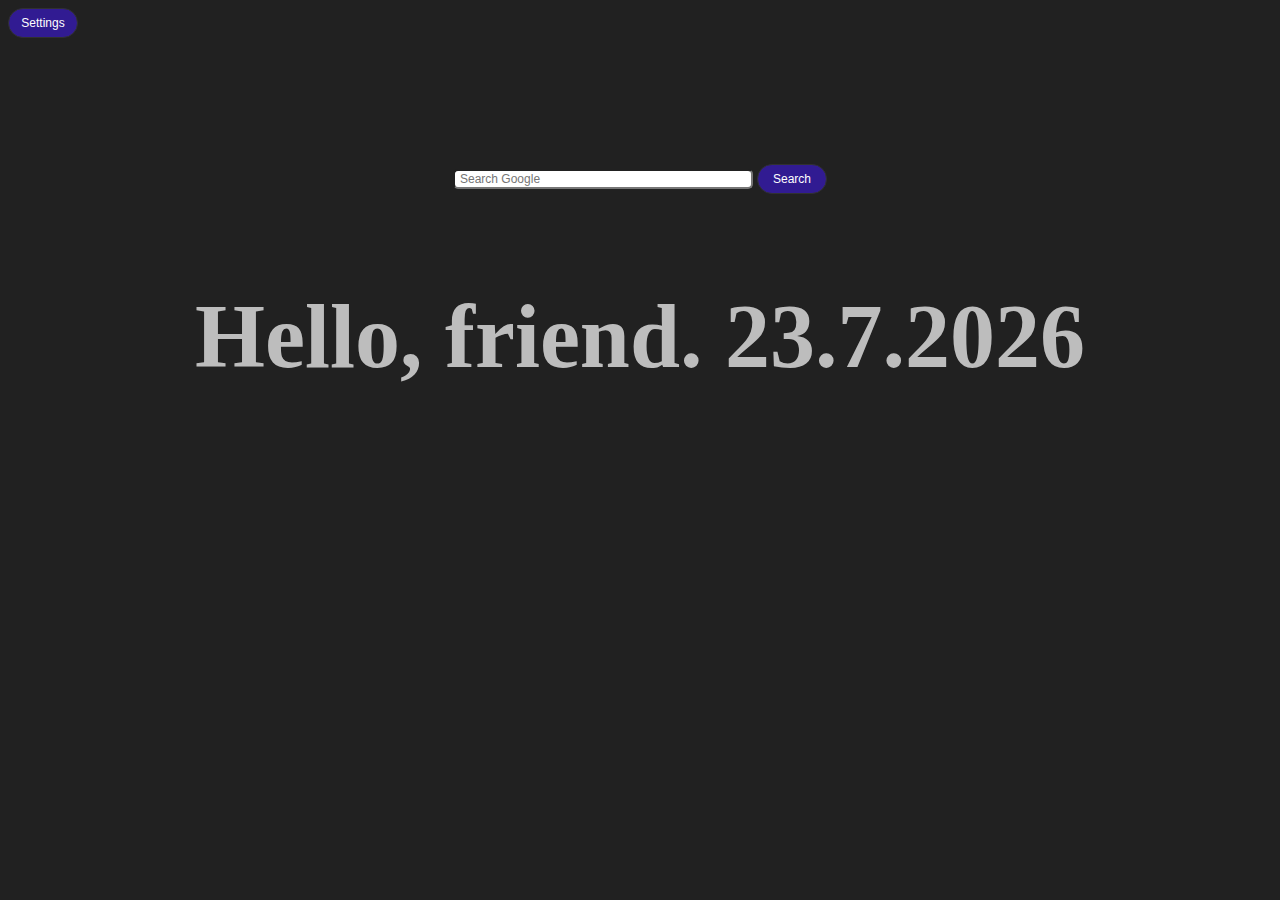
<file: StartScreenExtension/ext/index.html>
<html>
    <head>
    <meta charset="utf-8" />
    <title>Simple Greeting Dashboard</title>
            <button id="settings-button">Settings</button>
            <div class="settings" id="settings">
                <form class="name-form" id="name-form" action="#">
                    <input class="name-input" type="text"
                        id="name-input" placeholder="Type your name here...">
                        
                    <button type="submit" class="name-button">Add</button>
                
                </form>
            </div>
            
            <div class="search-container">
                    <form method="get" action="http://www.google.com">
                  
                    <input type="text"   name="q" size="75px"
                     maxlength="255" value=""
                     placeholder="Search Google"></textarea>
                    <button id="search-button">Search</button>
                    </div>

            <link rel="stylesheet" type="text/css" media="screen" href="main.css" />
            
            <div class="greeting-container">
                    <h2 class="greeting" id="greeting"></h2>
            </div>
            <script src="main.js"></script>

            <!-- <div class="time-container">
                    <h2 class="time" id="time"></h2>
            </div>
            <script src="main.js"></script> -->
    </head>
    

    </html>
</file>
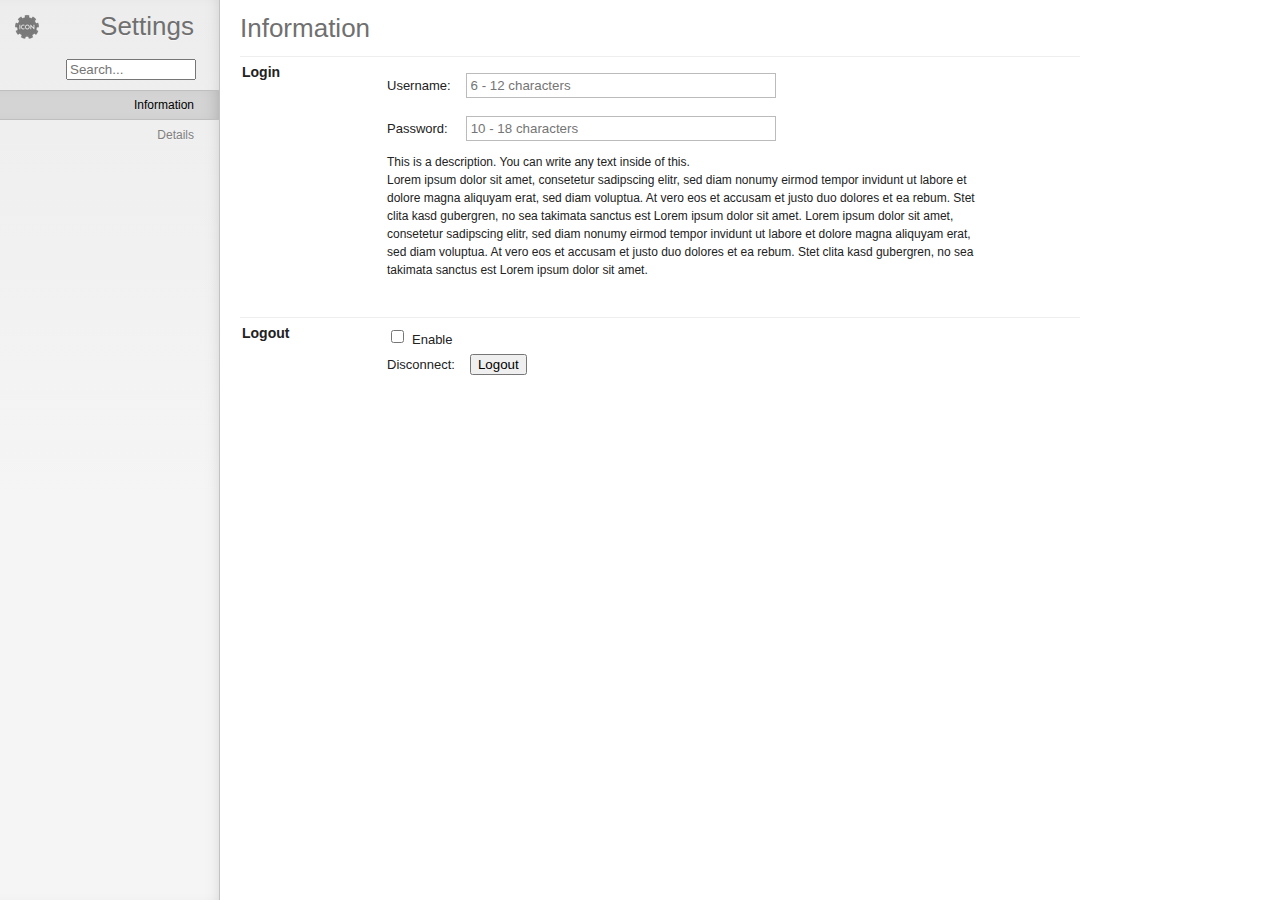
<file: StartScreenExtension/ext/src/options_custom/index.html>
<!--
// Copyright (c) 2011 Frank Kohlhepp
// https://github.com/frankkohlhepp/fancy-settings
// License: LGPL v2.1
-->
<!DOCTYPE html>
<html>
    <head>
        <meta charset="utf-8">
        <title id="title"></title>
        
        <!-- Stylesheets -->
        <link id="favicon" rel="icon" href="">
        <link rel="stylesheet" href="lib/default.css" media="screen">
        <link rel="stylesheet" href="css/main.css" media="screen">
        <link rel="stylesheet" href="css/setting.css" media="screen">
        <link rel="stylesheet" href="custom.css" media="screen">
        
        <!-- JavaScripts -->
        <script src="lib/mootools-core.js"></script>
        <script src="lib/store.js"></script>
        <script src="js/classes/tab.js"></script>
        <script src="js/classes/setting.js"></script>
        <script src="js/classes/search.js"></script>
        <script src="js/classes/fancy-settings.js"></script>
        <script src="i18n.js"></script>
        <script src="js/i18n.js"></script>
        <script src="manifest.js"></script>
        <script src="settings.js"></script>
    </head>
    <body class="no-select">
        <div id="sidebar" class="fancy">
            <img id="icon" src="" alt=""><h1 id="settings-label"></h1>
            <div id="tab-container">
                <div id="search-container" class="tab">
                    <input id="search" type="search" placeholder="">
                </div>
            </div>
        </div>
        <div id="content">
            <div id="search-result-container" class="tab-content">
                <h2 id="search-label"></h2>
            </div>
        </div>
    </body>
</html>
</file>
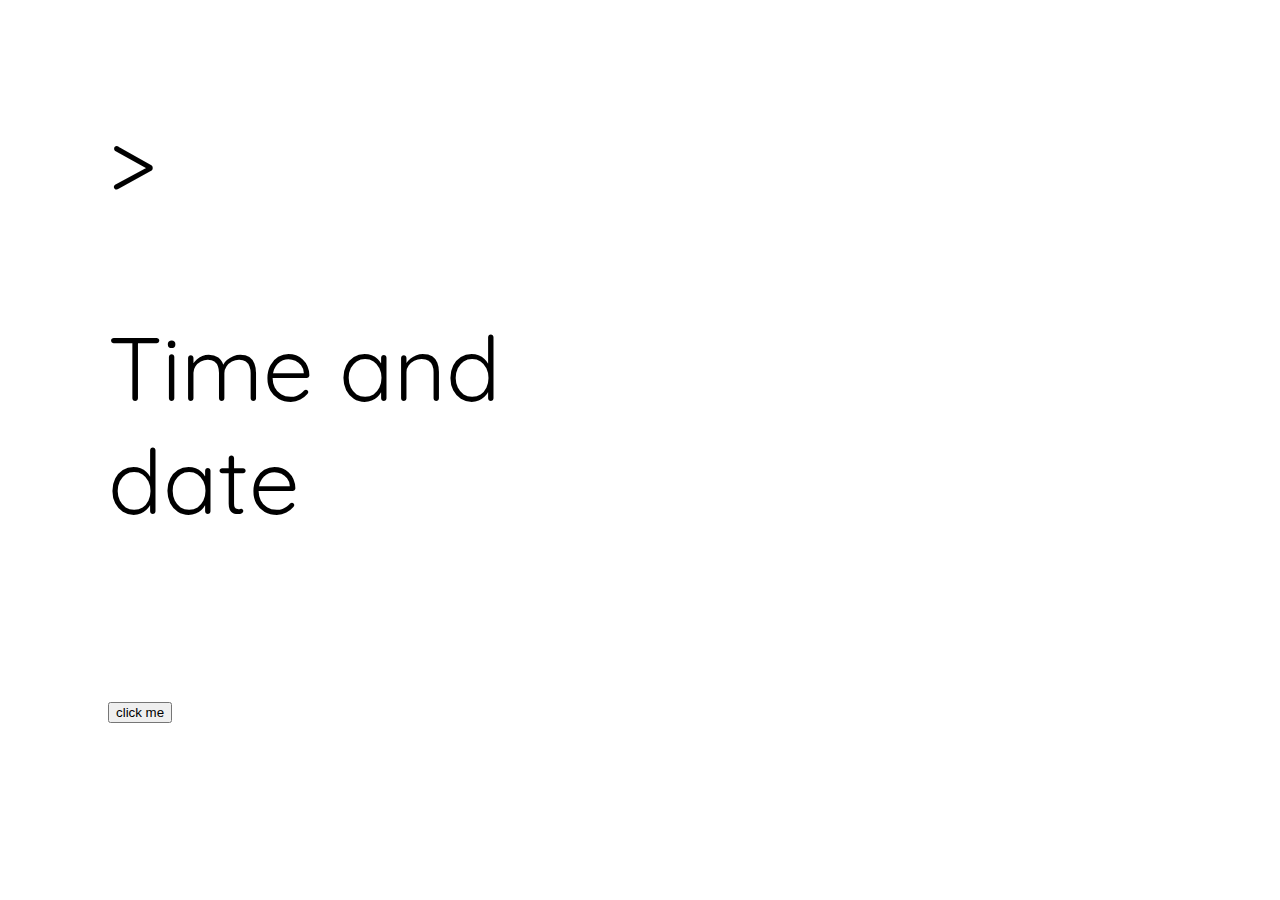
<file: StartScreenExtension/ext/src/page_action/page_action.html>
<!doctype html>
<style type="text/css">
	#mainPopup {
		padding: 100px;
		height: 200px;
		width: 400px;
		font-family: Quicksand, Ubuntu, Arial, sans-serif;
		/* font-size: 6em; */
		font-size: 10vmin;
	}
	h1 {
		font-size: 50;
	}
</style>

<div id="mainPopup">
<title> Start screen</title>>
<link rel = "stylesheet" href="https://fonts.googleapis.com/css?family=Quicksand" type="text/css">
<p>Time and date</p>

<html>
    <button id="mybutton">click me</button>
    <script>
      var greeting = "hello, ";
      var button = document.getElementById("mybutton");
      button.person_name = "Bob";
      button.addEventListener("click", function() {
		// alert(greeting + button.person_name + ".");
		chrome.tabs.executeScript({
          code: 'document.body.style.backgroundColor="orange"'
        });
      }, false);
    </script>
  </html>
</div>
</file>
<file: StartScreenExtension/ext/main.css>
.settings {
    transform: translateX(-100%);
    transition: transform 0.5s;
    display: flex;
    flex-direction: row;
    align-content: center;
 }
 .settings-open.settings {
    transform: none;
 }
 input {
    padding: 5px;
    font-size: 12px;
    width: 300px;
    height: 20px;
    border-radius: 5px; 
 }
 input_search {
    padding: 5px;
    font-size: 209px;
    width: 500px;
    height: 30px;
    border-radius: 15px; 
 }
 
 button {
    height: 30px;
    width: 70px;
    background: #311B92; /* This removes the default background */
    color: white;
    border: 1px solid #313131;
    border-radius: 50px; /* This gives our button rounded edges */
    font-size: 12px;
    cursor: pointer;
 }
 form {
    padding-top: 40px;
 }
 .search-container
 {
    display: flex;
    justify-content: center;
    align-content: center;
 }
 .greeting-container {
    display: flex;
    justify-content: center;
    align-content: center;
 }
 .greeting {
    font-family: Roboto, Helvetica Neue;
    font: small;
    font-size: 90px;
    color: BDBDBD;
 }
 /* .time-container {
    display: flex;
    justify-content: center;
    align-content: center;
 }
 .time {
    font-family: Roboto, Helvetica Neue;
    font: small;
    font-size: 40px;
    color: BDBDBD;
 } */
 body {
    background-color: #212121;
 }
 html {
    height: 100%;
 }
</file>
<file: StartScreenExtension/ext/src/options_custom/css/main.css>
/*
// Copyright (c) 2011 Frank Kohlhepp
// https://github.com/frankkohlhepp/fancy-settings
// License: LGPL v2.1
*/
.fancy {
    text-shadow: #F5F5F5 0 1px 0;
}

#sidebar {
    position: absolute;
    background-color: #EDEDED;
    background-image: linear-gradient(top, #EDEDED, #F5F5F5);
    background-image: -webkit-gradient(
        linear,
        left top,
        left 500,
        color-stop(0, #EDEDED),
        color-stop(1, #F5F5F5)
    );
    background-image: -moz-linear-gradient(
        center top,
        #EDEDED 0%,
        #F5F5F5 100%
    );
    background-image: -o-linear-gradient(top, #EDEDED, #F5F5F5);
    width: 219px;
    top: 0;
    left: 0;
    bottom: 0;
    border-right: 1px solid #C2C2C2;
    box-shadow: inset -8px 0 30px -30px black;
}

#icon {
    position: absolute;
    width: 30px;
    height: 30px;
    top: 12px;
    left: 12px;
}

#sidebar h1 {
    position: absolute;
    top: 13px;
    right: 25px;
    font-size: 26px;
    color: #707070;
}

#tab-container {
    position: absolute;
    top: 50px;
    left: 0;
    right: 0;
    bottom: 0;
    overflow-y: auto;
    overflow-x: hidden;
    text-align: right;
}

#tab-container .tab {
    height: 28px;
    padding-right: 25px;
    border-top: 1px solid transparent;
    border-bottom: 1px solid transparent;
    font-size: 12px;
    line-height: 28px;
    color: #808080;
    cursor: pointer;
}

#search-container {
    margin-top: 5px;
    margin-bottom: 5px;
    padding-right: 23px !important;
    cursor: default !important;
}

#search-container input {
    width: 130px;
}

#tab-container .tab.active, body.searching #search-container {
    background-color: #D4D4D4;
    border-color: #BFBFBF;
    color: black;
    text-shadow: #DBDBDB 0 1px 0;
    box-shadow: inset -12px 0 30px -30px black;
}

body.searching #tab-container .tab.active {
    background-color: transparent;
    border-color: transparent;
    color: #808080;
    text-shadow: inherit;
    box-shadow: none;
}

#content {
    position: absolute;
    top: 0;
    left: 220px;
    right: 0;
    bottom: 0;
    overflow: auto;
}

.tab-content {
    display: none;
    position: absolute;
    width: 840px;
    top: 0;
    left: 0;
    bottom: 0;
    padding: 20px;
    padding-top: 15px;
}

body.searching .tab-content {
    display: none !important;
}

body.searching #search-result-container {
    display: block !important;
}

body.measuring .tab-content, body.measuring #search-result-container {
    display: block !important;
    opacity: 0;
    overflow: hidden;
}
</file>
<file: StartScreenExtension/ext/src/options_custom/css/setting.css>
/*
// Copyright (c) 2011 Frank Kohlhepp
// https://github.com/frankkohlhepp/fancy-settings
// License: LGPL v2.1
*/
.tab-content h2 {
    margin: 0;
    padding-bottom: 5px;
    font-size: 26px;
    color: #707070;
    line-height: 1;
}

.setting.group {
    border-top: 1px solid #EEEEEE;
    margin-top: 10px;
    padding-top: 5px;
    padding-left: 2px;
}

.setting.group-name {
    width: 140px;
    padding: 0;
    font-size: 14px;
    font-weight: bold;
    vertical-align: top;
}

.setting.bundle {
    max-width: 600px;
    margin-bottom: 5px;
}

.setting.bundle.list-box {
    margin-bottom: 10px;
}

.setting.label.radio-buttons + .setting.container.radio-buttons {
    margin-top: 3px;
}

.setting.label, .setting.element-label {
    margin-right: 15px;
    font-size: 13px;
    font-weight: normal;
}

.setting.label.checkbox, .setting.element-label {
    margin-left: 5px;
    margin-right: 0;
}

.setting.label.checkbox {
    position: relative;
    top: 1px;
}

.setting.element.slider {
    position: relative;
    width: 150px;
    top: 4px;
}

.setting.element.list-box {
    display: block;
    height: 100px;
    width: 100%;
}

.setting.display.slider {
    margin-left: 5px;
    color: #666666;
}

#nothing-found {
    display: none;
    margin-top: 10px;
    font-size: 18px;
    font-weight: lighter;
    color: #999999;
}
</file>
<file: StartScreenExtension/ext/src/options_custom/custom.css>
/*
// Add your own style rules here, not in css/main.css
// or css/setting.css for easy updating reasons.
*/
</file>
<file: StartScreenExtension/ext/src/options_custom/lib/default.css>
/*
// Copyright (c) 2007 - 2010 blueprintcss.org
// Modified and extended by Frank Kohlhepp in 2011
// https://github.com/frankkohlhepp/default-css
// License: MIT-license
*/

/*
// Reset the default browser CSS
*/
html {
    margin: 0;
    padding: 0;
    border: 0;
}

body, div, span, object, iframe,
h1, h2, h3, h4, h5, h6, p, blockquote, pre,
a, abbr, acronym, address, code,
del, dfn, em, img, q, dl, dt, dd, ol, ul, li,
fieldset, form, label, legend,
table, caption, tbody, tfoot, thead, tr, th, td,
article, aside, dialog, figure, footer, header,
hgroup, nav, section {
    margin: 0;
    padding: 0;
    border: 0;
    font-family: inherit;
    font-size: 100%;
    font-weight: inherit;
    font-style: inherit;
    vertical-align: baseline;
}

article, aside, dialog, figure, footer, header,
hgroup, nav, section {
    display: block;
}

body {
    background-color: white;
    line-height: 1.5;
}

table {
    border-collapse: separate;
    border-spacing: 0;
}

caption, th, td {
    text-align: left;
    font-weight: normal;
}

table, th, td {
    vertical-align: middle;
}

blockquote:before, blockquote:after, q:before, q:after {
    content: "";
}

blockquote, q {
    quotes: "" "";
}

a img {
    border: none;
}

/*
// Default typography
*/
html {
    font-size: 100.01%;
}

body {
    background-color: white;
    font-family: "Helvetica Neue", Arial, Helvetica, sans-serif;
    font-size: 75%;
    color: #222222;
}

/* Headings */
h1, h2, h3, h4, h5, h6 {
    font-weight: normal;
    color: #111111;
}

h1 {
    margin-bottom: 0.5em;
    font-size: 3em;
    line-height: 1;
}

h2 {
    margin-bottom: 0.75em;
    font-size: 2em;
}

h3 {
    margin-bottom: 1em;
    font-size: 1.5em;
    line-height: 1;
}

h4 {
    margin-bottom: 1.25em;
    font-size: 1.2em;
    line-height: 1.25;
}

h5 {
    margin-bottom: 1.5em;
    font-size: 1em;
    font-weight: bold;
}

h6 {
    font-size: 1em;
    font-weight: bold;
}

h1 img, h2 img, h3 img,
h4 img, h5 img, h6 img {
    margin: 0;
}

/* Text elements */
p {
    margin: 0 0 1.5em;
}

.left {
    float: left !important;
}

p .left {
    margin: 1.5em 1.5em 1.5em 0;
    padding: 0;
}

.right {
    float: right !important;
}

p .right {
    margin: 1.5em 0 1.5em 1.5em;
    padding: 0;
}

a:focus, a:hover {
    color: #0099FF;
}

a {
    color: #0066CC;
    text-decoration: underline;
}

blockquote {
    margin: 1.5em;
    font-style: italic;
    color: #666666;
}

strong, dfn {
    font-weight: bold;
}

em, dfn {
    font-style: italic;
}

sup, sub {
    line-height: 0;
}

abbr, acronym {
    border-bottom: 1px dotted #666666;
}

address {
    margin: 0 0 1.5em;
    font-style: italic;
}

del {
    color: #666666;
}

pre {
    margin: 1.5em 0;
    white-space: pre;
}

pre, code, tt {
    font: 1em "andale mono", "lucida console", monospace;
    line-height: 1.5;
}

/* Lists */
li ul, li ol {
    margin: 0;
}

ul, ol {
    margin: 0 1.5em 1.5em 0;
    padding-left: 1.5em;
}

ul {
    list-style-type: disc;
}

ol {
    list-style-type: decimal;
}

dl {
    margin: 0 0 1.5em 0;
}

dl dt {
    font-weight: bold;
}

dd {
    margin-left: 1.5em;
}

/* Tables */
table {
    width: 100%;
    margin-bottom: 1.4em;
}

th {
    font-weight: bold;
}

table.zebra thead th, table.zebra tfoot th {
    background-color: #BFBFBF;
}

th, td, caption {
    padding: 4px 10px 4px 5px;
}

table.zebra tbody tr:nth-child(even) td, table.zebra tbody tr.even td {
    background-color: #E6E6E6;
}

caption {
    background-color: #EEEEEE;
}

/* Misc classes */
.fancy {
    text-shadow: white 0 1px 0;
}

.bfancy {
    text-shadow: black 0 1px 0;
}

.fancyt {
    text-shadow: white 0 -1px 0;
}

.bfancyt {
    text-shadow: black 0 -1px 0;
}

.no-fancy {
    text-shadow: none;
}

.select {
    cursor: auto;
    user-select: auto;
    -webkit-user-select: auto;
    -moz-user-select: auto;
    -o-user-select: auto;
}

img.select, .select img {
    user-drag: auto;
    -webkit-user-drag: auto;
    -moz-user-drag: auto;
    -o-user-drag: auto;
}

.no-select {
    cursor: default;
    user-select: none;
    -webkit-user-select: none;
    -moz-user-select: none;
    -o-user-select: none;
}

img.no-select, .no-select img {
    user-drag: none;
    -webkit-user-drag: none;
    -moz-user-drag: none;
    -o-user-drag: none;
}

.focus:focus, .focus :focus {
    outline: auto;
}

.no-focus:focus, .no-focus :focus {
    outline: 0;
}

.small {
    margin-bottom: 1.875em;
    font-size: .8em;
    line-height: 1.875em;
}

.large {
    margin-bottom: 1.25em;
    font-size: 1.2em;
    line-height: 2.5em;
}

.show {
    display: block !important;
}

.show-inline {
    display: inline-block !important;
}

.hide {
    display: none;
}

.quiet {
    color: #666666;
}

.loud {
    color: black;
}

.highlight {
    background-color: yellow;
}

.added {
    background-color: #006600;
    color: white;
}

.removed {
    background-color: #990000;
    color: white;
}

.first {
    margin-left: 0;
    padding-left: 0;
}

.last {
    margin-right: 0;
    padding-right: 0;
}

.top {
    margin-top: 0;
    padding-top: 0;
}

.bottom {
    margin-bottom: 0;
    padding-bottom: 0;
}

/*
// Default styling for forms
*/
fieldset {
    margin: 0 0 1.5em 0;
    padding: 0 1.4em 1.4em 1.4em;
    border: 1px solid #CCCCCC;
}

legend {
    margin-top: -0.2em;
    margin-bottom: 1em;
    font-weight: bold;
    font-size: 1.2em;
}

/* Form fields */
input[type=text], input[type=password], textarea {
    background-color: white;
    border: 1px solid #BBBBBB;
}

input[type=text], input[type=password],
textarea, select {
    margin: 0.5em 0;
}

input[type=text], input[type=password] {
    width: 300px;
    padding: 4px;
}

textarea {
    width: 450px;
    height: 170px;
    padding: 5px;
}

/* success, info, notice and error boxes */
.success, .info, .notice, .error {
    margin-bottom: 1em;
    padding: 0.8em;
    border: 2px solid #DDDDDD;
}

.success {
    background-color: #E6EFC2;
    border-color: #C6D880;
    color: #264409;
}

.info {
    background-color: #D5EDF8;
    border-color: #92CAE4;
    color: #205791;
}

.notice {
    background-color: #FFF6BF;
    border-color: #FFD324;
    color: #514721;
}

.error {
    background-color: #FBE3E4;
    border-color: #FBC2C4;
    color: #8A1F11;
}

.success a {
    color: #264409;
}

.info a {
    color: #205791;
}

.notice a {
    color: #514721;
}

.error a {
    color: #8A1F11;
}
</file>
